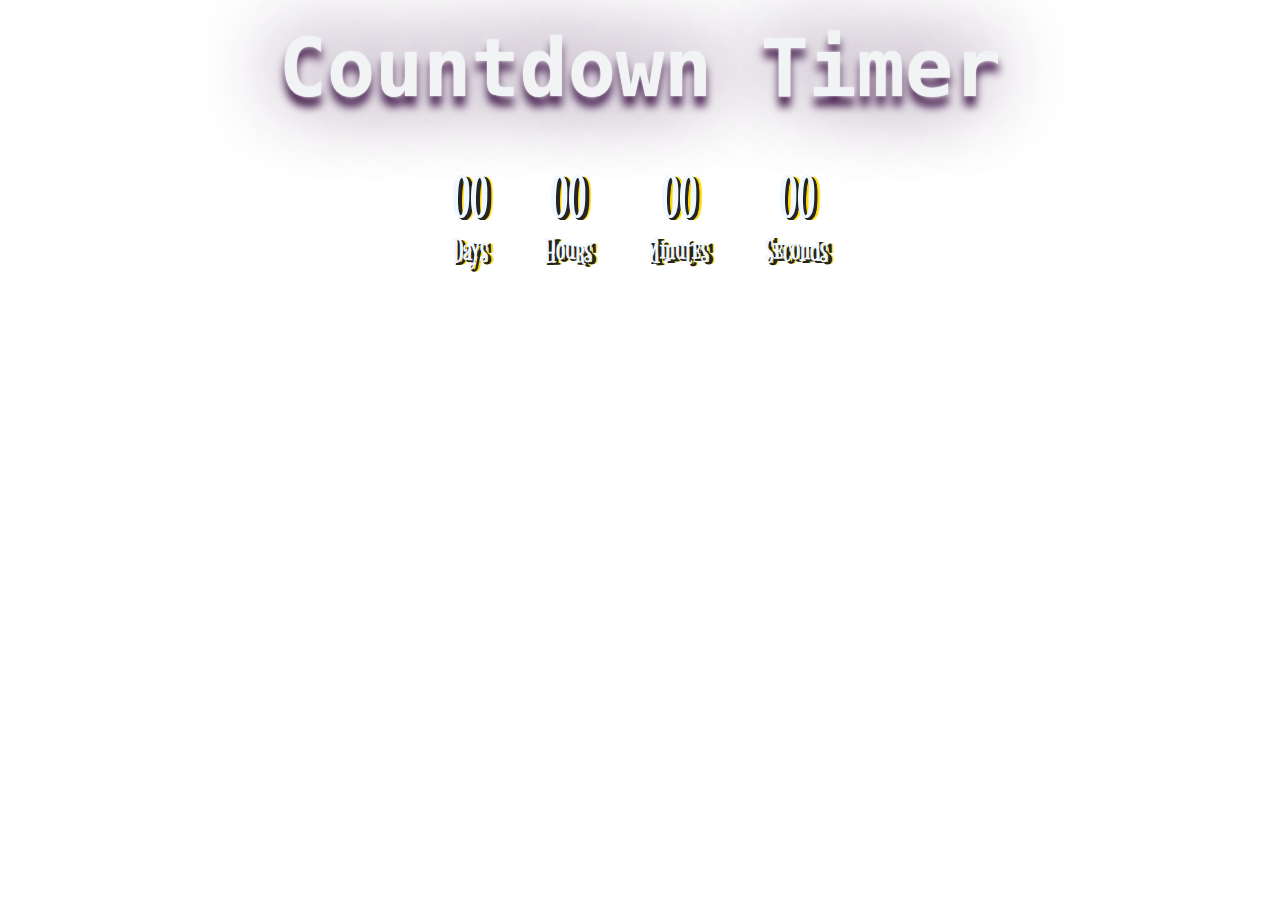
<file: countdown/index.html>
<!DOCTYPE html>
<html lang="en">
  <head>
    <meta charset="UTF-8" />
    <meta http-equiv="X-UA-Compatible" content="IE=edge" />
    <meta name="viewport" content="width=device-width, initial-scale=1.0" />
    <title></title>
    <link rel="shortcut icon" type="x-icon" href="./assests/SneakySnowmandoConsumable.png">
    <link rel="stylesheet" href="style.css" />
  </head>
  <body>
    <h1 class="countdown__header">Countdown Timer</h1>
    <div class="countdown__wrapper">
      <div id="countdown" class="countdown">
        <div class="time">
          <h2 id="days">00</h2>
          <small class="time__format">Days</small>
        </div>
      </div>
      <div id="countdown" class="countdown">
        <div class="time">
          <h2 id="hours">00</h2>
          <small class="time__format">Hours</small>
        </div>
      </div>
      <div id="countdown" class="countdown">
        <div class="time">
          <h2 id="minutes">00</h2>
          <small class="time__format">Minutes</small>
        </div>
      </div>
      <div id="countdown" class="countdown">
        <div class="time">
          <h2 id="seconds">00</h2>
          <small class="time__format">Seconds</small>
        </div>
      </div>
    </div>
    <script src="app.js"></script>
  </body>
</html>
</file>
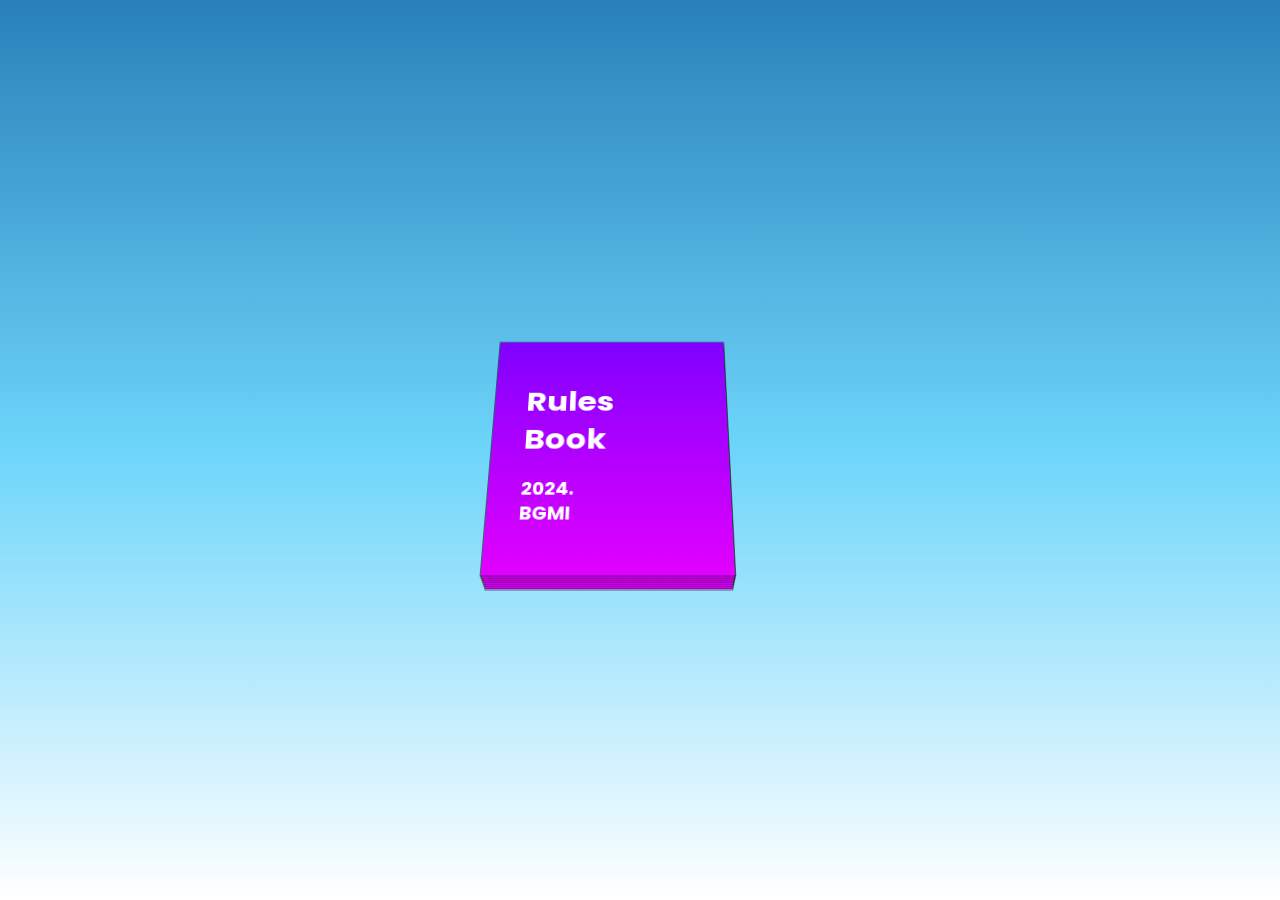
<file: redirect/index.html>
<!DOCTYPE html>
<html lang="en">

<head>
    <meta charset="UTF-8">
    <meta name="viewport" content="width=device-width, initial-scale=1.0">
    <title>FlipBook</title>
    <link rel="stylesheet" href="index.css">
    <link rel="shortcut icon" href="#!" type="image/x-icon">
    <link rel="preconnect" href="https://fonts.googleapis.com">
<link rel="preconnect" href="https://fonts.gstatic.com" crossorigin>
<link href="https://fonts.googleapis.com/css2?family=Poppins:ital,wght@0,100;0,200;0,300;0,400;0,500;0,600;0,700;0,800;0,900;1,100;1,200;1,300;1,400;1,500;1,600;1,700;1,800;1,900&display=swap" rel="stylesheet">
</head>

<body>

    <div class="book">
        <div class="page">
            <div class="front">
                <h1>Rules Book</h1>
                <h3>2024.<br>BGMI</h3>
            </div>
            <div class="back">
                <h2></h2>
                1. Emulators are not allowed in any gamemode organized. The player will be
                disqualified if found using any kind of emulator. 
            </div>
        </div>

        <div class="page">
            <div class="front">
                2.  Any game modifying tools except ‘GFX tool’ is not allowed.
            </div>
            <div class="back">
                <!-- <img src="https://picsum.photos/500/400" alt="Img 1"> -->
                 3. Players can play on android/ios tablets/phones only. 
            </div>
        </div>

        <div class="page">
            <div class="front">
                <h2></h2>
                4. Only in-game voice chat should be used after the game is started till its completion.
            </div>
            <div class="back">
                5.  Any use of unfair means such as aimbot, trigger bot, ESP will be disqualified.
            </div>
        </div>

        <div class="page">
            <div class="front">
                <h2></h2>
                6. Should a team/player fail to join the room in time, their squad/they will be given 0
                points for it.
            </div>
            <div class="back">
                7. Waiting time is at most 10 minutes between games.
            </div>
        </div>

        <div class="page">
            <div class="front">
                <!-- <img src="https://picsum.photos/536/354" alt="Img 2"> -->
                8. Exiting a game without good reason will disqualify the team.
            </div>
            <div class="back">
                <h3></h3>
                9. The exploitation of bugs that hinders fair play will result in disqualification.
            </div>
        </div>

        <!-- new pages -->
        <div class="page">
            <div class="front">
                <!-- <img src="https://picsum.photos/536/354" alt="Img 2"> -->
                10. For the tiebreaker of the points, total team/solo kills will be considered for breaking the tie
            </div>
            <div class="back">
                <h3></h3>
                11. Organizers would not be held responsible for connectivity issues on the participant's
                side
            </div>
        </div>

        <div class="page">
            <div class="front">
                <!-- <img src="https://picsum.photos/536/354" alt="Img 2"> -->
                12. The entry fee would not be refunded under any circumstances.
            </div>
            <div class="back">
                <h3></h3>
                13. Organizers reserve the right to accept or reject any entry without stating a reason thereof.
            </div>
        </div>

        <div class="page">
            <div class="front">
                <!-- <img src="https://picsum.photos/536/354" alt="Img 2"> -->
                14. Participants are requested to remain ready at least 15 minutes prior to the start of
any match. Late entries would not be allowed.
            </div>
            <div class="back">
                <h3></h3>
                15.  It is a 4(+1) player team tournament. A 4 man-starter roster and up to 1 substitute.
            </div>
        </div>
        
    </div>

    <script src="index.js"></script>
</body>

</html>
</file>
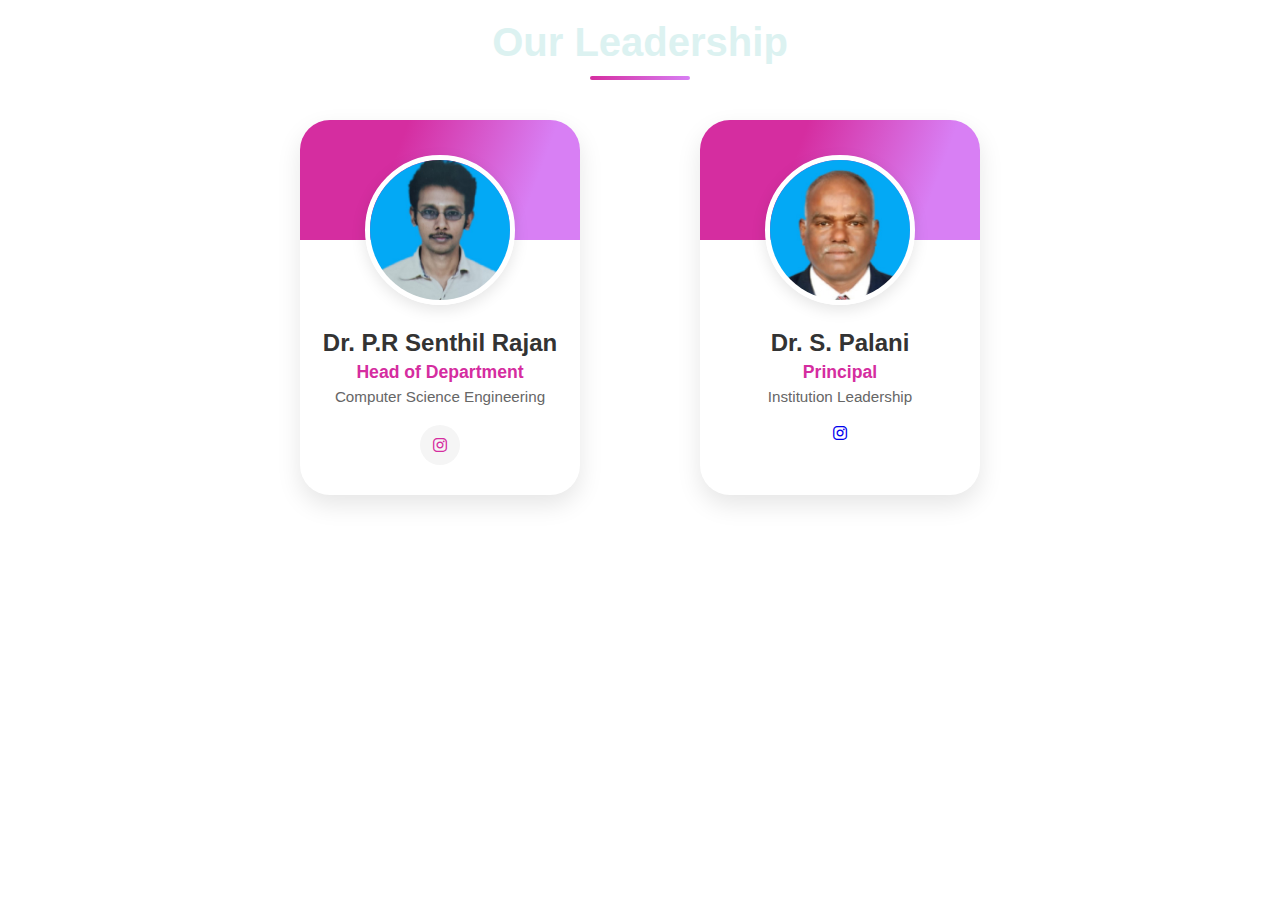
<file: sample.html>
<!DOCTYPE html>
<html lang="en">
<head>
    <meta charset="UTF-8">
    <meta name="viewport" content="width=device-width, initial-scale=1.0">
    <title>Faculty Profile Cards</title>
    <link rel="stylesheet" href="sample.css">
    <link rel="stylesheet" href="https://cdnjs.cloudflare.com/ajax/libs/font-awesome/6.0.0/css/all.min.css">
</head>
<body>
    <div class="s-container">
        <h1 class="s-section-title">Our Leadership</h1>
        
        <div class="s-profile-container">
            <!-- HOD Card -->
            <div class="s-profile-card">
                <div class="s-profile-content">
                    <div class="s-profile-image">
                        <img src="./assets/hod.png" alt="Dr. P.R Senthil Rajan">
                    </div>
                    <div class="s-profile-details">
                        <h2 class="s-profile-name">Dr. P.R Senthil Rajan</h2>
                        <p class="s-profile-title">Head of Department</p>
                        <p class="s-profile-department">Computer Science Engineering</p>
                    </div>
                    <div class="s-profile-social">
                        <!-- <a href="#" class="social-icon"><i class="fab fa-twitter"></i></a>
                        <a href="#" class="social-icon"><i class="fab fa-linkedin-in"></i></a> -->
                        <a href="#" class="s-social-icon"><i class="fab fa-instagram"></i></a>
                    </div>
                </div>
            </div>

            <!-- Principal Card -->
            <div class="s-profile-card">
                <div class="s-profile-content">
                    <div class="s-profile-image">
                        <img src="./assets/principal.jpg" alt="Dr. S. Palani">
                    </div>
                    <div class="s-profile-details">
                        <h2 class="s-profile-name">Dr. S. Palani</h2>
                        <p class="s-profile-title">Principal</p>
                        <p class="s-profile-department">Institution Leadership</p>
                    </div>
                    <div class="s-profile-social">
                        <!-- <a href="#" class="social-icon"><i class="fab fa-twitter"></i></a>
                        <a href="#" class="social-icon"><i class="fab fa-linkedin-in"></i></a> -->
                        <a href="#" class="social-icon"><i class="fab fa-instagram"></i></a>
                    </div>
                </div>
            </div>
        </div>
    </div>
</body>
</html>
</file>
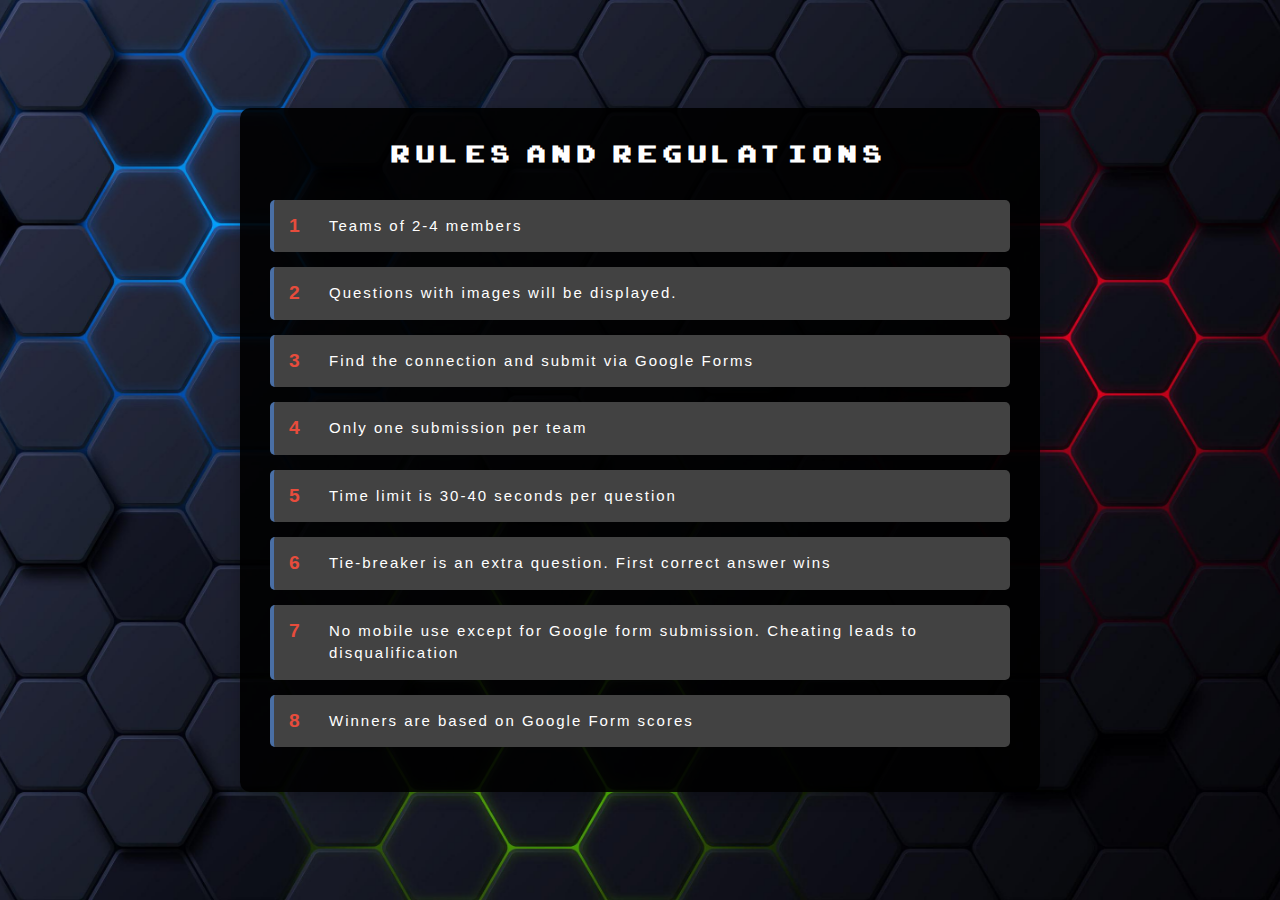
<file: rules/connections/connection.html>
<!DOCTYPE html>
<html lang="en">
<head>
    <meta charset="UTF-8">
    <meta name="viewport" content="width=device-width, initial-scale=1.0">
    <title>Rules and Regulations</title>
    <style>

@font-face {
    font-family: 'MyGamingFont';
    src: url('./ARCADECLASSIC.TTF') format('truetype');
}
        * {
            margin: 0;
            padding: 0;
            box-sizing: border-box;
            font-family: Arial, sans-serif;
        }

        body {
            background-image: url('./bg.jpg');
            background-size: cover;
            background-position: center;
            background-attachment: fixed;
            min-height: 100vh;
            display: flex;
            justify-content: center;
            align-items: center;
            padding: 20px;
        }

        .container {
            background-color: rgb(0, 0, 0, 0.9);
            border-radius: 10px;
            padding: 30px;
            width: 100%;
            max-width: 800px;
            box-shadow: 0 5px 15px rgba(0, 0, 0, 0.2);
        }

        h1 {
            text-align: center;
            margin-bottom: 30px;
            color: #fff;
            font-family: 'MyGamingFont', Sans;
            letter-spacing: 7px;
        }

        .rules-list {
            list-style-type: none;
        }

        .rule-item {
            background-color: rgba(66,66,66);
            margin-bottom: 15px;
            padding: 15px;
            border-radius: 5px;
            border-left: 4px solid #4a6fa5;
            transition: transform 0.3s ease, box-shadow 0.3s ease;
            cursor: pointer;
            display: flex;
            align-items: flex-start;
        }

        .rule-item:hover {
            transform: scale(1.05);
            box-shadow: 0 5px 15px rgba(0, 0, 0, 0.1);
        }

        .rule-number {
            font-weight: bold;
            font-size: 1.2rem;
            margin-right: 15px;
            color: #e74c3c; /* Red color for the index number */
            width: 25px;
            flex-shrink: 0;
        }

        .rule-description {
            color: #fff;
            line-height: 1.5;
            flex-grow: 1;
            font-size: 15px;
            font-family: 'MyGamingFont',  ;
            letter-spacing: 2px;
            /* font-weight: 500; */
        }

        @media (max-width: 768px) {
            .container {
                padding: 20px;
            }

            .rule-item {
                padding: 12px;
            }

            .rule-number {
                font-size: 1.1rem;
                margin-right: 10px;
            }

            .rule-description {
                font-size: 0.9rem;
            }
        }

        @media (max-width: 480px) {
            .container {
                padding: 15px;
            }

            h1 {
                font-size: 1.5rem;
                margin-bottom: 20px;
            }

            .rule-item:hover {
                transform: scale(1.03);
            }

            .rule-number {
                font-size: 1rem;
            }
        }
    </style>
</head>
<body>
    <div class="container">
        <h1>Rules and Regulations</h1>
        <ul class="rules-list" id="rulesList">
            <!-- Rules will be added here dynamically -->
        </ul>
    </div>

    <script>
        // Sample rules data - now just descriptions without titles
        const rulesData = [
      "Teams of 2-4 members"
,"Questions with images will be displayed. "
,"Find the connection and submit via Google Forms"
,"Only one submission per team"
,"Time limit is 30-40 seconds per question"
,"Tie-breaker is an extra question. First correct answer wins"
,"No mobile use except for Google form submission. Cheating leads to disqualification"
,"Winners are based on Google Form scores"
        ];

        // Function to render rules
        function renderRules() {
            const rulesList = document.getElementById('rulesList');
            
            rulesData.forEach((description, index) => {
                const listItem = document.createElement('li');
                listItem.className = 'rule-item';
                
                const numberElement = document.createElement('div');
                numberElement.className = 'rule-number';
                numberElement.textContent = (index + 1);
                
                const descriptionElement = document.createElement('div');
                descriptionElement.className = 'rule-description';
                descriptionElement.textContent = description;
                
                listItem.appendChild(numberElement);
                listItem.appendChild(descriptionElement);
                rulesList.appendChild(listItem);
            });
        }

        // Initialize the page
        document.addEventListener('DOMContentLoaded', function() {
            renderRules();
        });
    </script>
</body>
</html>
</file>
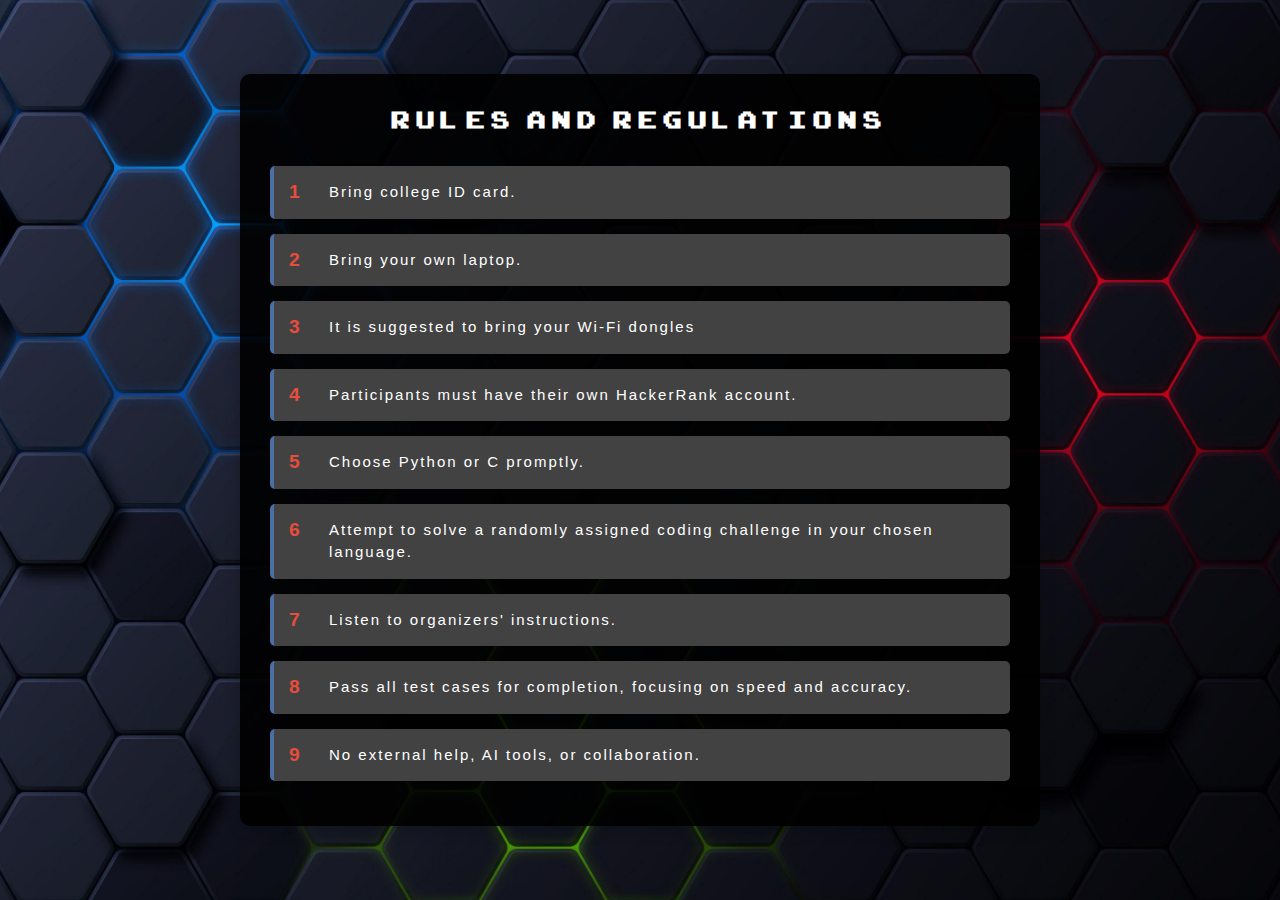
<file: rules/debugging/debug.html>
<!DOCTYPE html>
<html lang="en">
<head>
    <meta charset="UTF-8">
    <meta name="viewport" content="width=device-width, initial-scale=1.0">
    <title>Rules and Regulations</title>
    <style>

@font-face {
    font-family: 'MyGamingFont';
    src: url('./ARCADECLASSIC.TTF') format('truetype');
}
        * {
            margin: 0;
            padding: 0;
            box-sizing: border-box;
            font-family: Arial, sans-serif;
        }

        body {
            background-image: url('./bg.jpg');
            background-size: cover;
            background-position: center;
            background-attachment: fixed;
            min-height: 100vh;
            display: flex;
            justify-content: center;
            align-items: center;
            padding: 20px;
        }

        .container {
            background-color: rgb(0, 0, 0, 0.9);
            border-radius: 10px;
            padding: 30px;
            width: 100%;
            max-width: 800px;
            box-shadow: 0 5px 15px rgba(0, 0, 0, 0.2);
        }

        h1 {
            text-align: center;
            margin-bottom: 30px;
            color: #fff;
            font-family: 'MyGamingFont', Sans;
            letter-spacing: 7px;
        }

        .rules-list {
            list-style-type: none;
        }

        .rule-item {
            background-color: rgba(66,66,66);
            margin-bottom: 15px;
            padding: 15px;
            border-radius: 5px;
            border-left: 4px solid #4a6fa5;
            transition: transform 0.3s ease, box-shadow 0.3s ease;
            cursor: pointer;
            display: flex;
            align-items: flex-start;
        }

        .rule-item:hover {
            transform: scale(1.05);
            box-shadow: 0 5px 15px rgba(0, 0, 0, 0.1);
        }

        .rule-number {
            font-weight: bold;
            font-size: 1.2rem;
            margin-right: 15px;
            color: #e74c3c; /* Red color for the index number */
            width: 25px;
            flex-shrink: 0;
        }

        .rule-description {
            color: #fff;
            line-height: 1.5;
            flex-grow: 1;
            font-size: 15px;
            font-family: 'MyGamingFont',  ;
            letter-spacing: 2px;
            /* font-weight: 500; */
        }

        @media (max-width: 768px) {
            .container {
                padding: 20px;
            }

            .rule-item {
                padding: 12px;
            }

            .rule-number {
                font-size: 1.1rem;
                margin-right: 10px;
            }

            .rule-description {
                font-size: 0.9rem;
            }
        }

        @media (max-width: 480px) {
            .container {
                padding: 15px;
            }

            h1 {
                font-size: 1.5rem;
                margin-bottom: 20px;
            }

            .rule-item:hover {
                transform: scale(1.03);
            }

            .rule-number {
                font-size: 1rem;
            }
        }
    </style>
</head>
<body>
    <div class="container">
        <h1>Rules and Regulations</h1>
        <ul class="rules-list" id="rulesList">
            <!-- Rules will be added here dynamically -->
        </ul>
    </div>

    <script>
        // Sample rules data - now just descriptions without titles
        const rulesData = [
             "Bring college ID card."
, "Bring your own laptop. "
,"It is suggested to bring your Wi-Fi dongles"
, "Participants must have their own HackerRank account."
, "Choose Python or C promptly."
, "Attempt to solve a randomly assigned coding challenge in your chosen language."
, "Listen to organizers' instructions."
, "Pass all test cases for completion, focusing on speed and accuracy."
,"No external help, AI tools, or collaboration.",
        ];

        // Function to render rules
        function renderRules() {
            const rulesList = document.getElementById('rulesList');
            
            rulesData.forEach((description, index) => {
                const listItem = document.createElement('li');
                listItem.className = 'rule-item';
                
                const numberElement = document.createElement('div');
                numberElement.className = 'rule-number';
                numberElement.textContent = (index + 1);
                
                const descriptionElement = document.createElement('div');
                descriptionElement.className = 'rule-description';
                descriptionElement.textContent = description;
                
                listItem.appendChild(numberElement);
                listItem.appendChild(descriptionElement);
                rulesList.appendChild(listItem);
            });
        }

        // Initialize the page
        document.addEventListener('DOMContentLoaded', function() {
            renderRules();
        });
    </script>
</body>
</html>
</file>
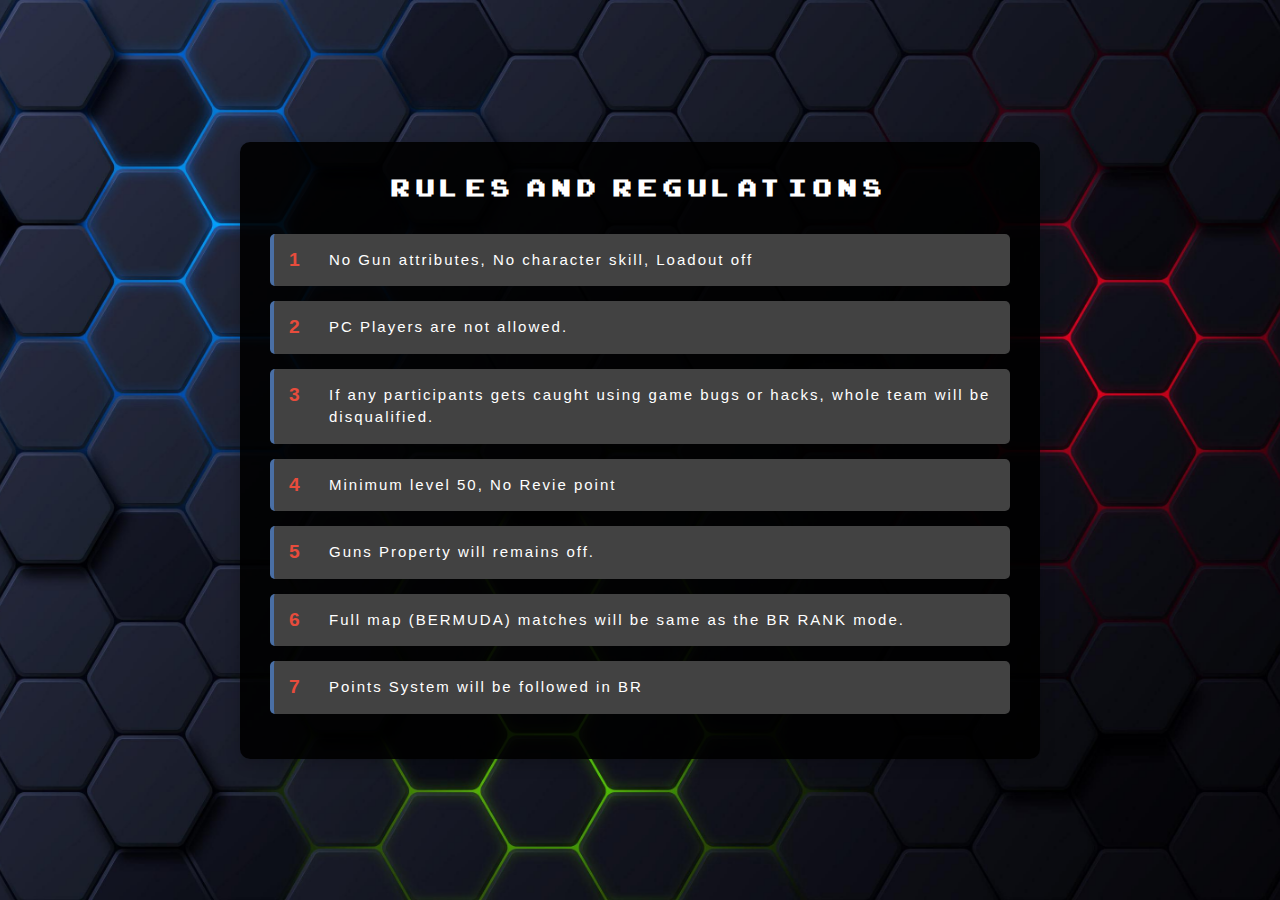
<file: rules/ff/ff.html>
<!DOCTYPE html>
<html lang="en">
<head>
    <meta charset="UTF-8">
    <meta name="viewport" content="width=device-width, initial-scale=1.0">
    <title>Rules and Regulations</title>
    <style>

@font-face {
    font-family: 'MyGamingFont';
    src: url('./ARCADECLASSIC.TTF') format('truetype');
}
        * {
            margin: 0;
            padding: 0;
            box-sizing: border-box;
            font-family: Arial, sans-serif;
        }

        body {
            background-image: url('./bg.jpg');
            background-size: cover;
            background-position: center;
            background-attachment: fixed;
            min-height: 100vh;
            display: flex;
            justify-content: center;
            align-items: center;
            padding: 20px;
        }

        .container {
            background-color: rgb(0, 0, 0, 0.9);
            border-radius: 10px;
            padding: 30px;
            width: 100%;
            max-width: 800px;
            box-shadow: 0 5px 15px rgba(0, 0, 0, 0.2);
        }

        h1 {
            text-align: center;
            margin-bottom: 30px;
            color: #fff;
            font-family: 'MyGamingFont', Sans;
            letter-spacing: 7px;
        }

        .rules-list {
            list-style-type: none;
        }

        .rule-item {
            background-color: rgba(66,66,66);
            margin-bottom: 15px;
            padding: 15px;
            border-radius: 5px;
            border-left: 4px solid #4a6fa5;
            transition: transform 0.3s ease, box-shadow 0.3s ease;
            cursor: pointer;
            display: flex;
            align-items: flex-start;
        }

        .rule-item:hover {
            transform: scale(1.05);
            box-shadow: 0 5px 15px rgba(0, 0, 0, 0.1);
        }

        .rule-number {
            font-weight: bold;
            font-size: 1.2rem;
            margin-right: 15px;
            color: #e74c3c; /* Red color for the index number */
            width: 25px;
            flex-shrink: 0;
        }

        .rule-description {
            color: #fff;
            line-height: 1.5;
            flex-grow: 1;
            font-size: 15px;
            font-family: 'MyGamingFont',  ;
            letter-spacing: 2px;
            /* font-weight: 500; */
        }

        @media (max-width: 768px) {
            .container {
                padding: 20px;
            }

            .rule-item {
                padding: 12px;
            }

            .rule-number {
                font-size: 1.1rem;
                margin-right: 10px;
            }

            .rule-description {
                font-size: 0.9rem;
            }
        }

        @media (max-width: 480px) {
            .container {
                padding: 15px;
            }

            h1 {
                font-size: 1.5rem;
                margin-bottom: 20px;
            }

            .rule-item:hover {
                transform: scale(1.03);
            }

            .rule-number {
                font-size: 1rem;
            }
        }
    </style>
</head>
<body>
    <div class="container">
        <h1>Rules and Regulations</h1>
        <ul class="rules-list" id="rulesList">
            <!-- Rules will be added here dynamically -->
        </ul>
    </div>

    <script>
        // Sample rules data - now just descriptions without titles
        const rulesData = [
         "No Gun attributes, No character skill, Loadout off"
, "PC Players are not allowed."
, "If any participants gets caught using game bugs or hacks, whole team will be disqualified."
, "Minimum level 50, No Revie point"
, "Guns Property will remains off."
, "Full map (BERMUDA) matches will be same as the BR RANK mode."
,"Points System will be followed in BR"
        ];

        // Function to render rules
        function renderRules() {
            const rulesList = document.getElementById('rulesList');
            
            rulesData.forEach((description, index) => {
                const listItem = document.createElement('li');
                listItem.className = 'rule-item';
                
                const numberElement = document.createElement('div');
                numberElement.className = 'rule-number';
                numberElement.textContent = (index + 1);
                
                const descriptionElement = document.createElement('div');
                descriptionElement.className = 'rule-description';
                descriptionElement.textContent = description;
                
                listItem.appendChild(numberElement);
                listItem.appendChild(descriptionElement);
                rulesList.appendChild(listItem);
            });
        }

        // Initialize the page
        document.addEventListener('DOMContentLoaded', function() {
            renderRules();
        });
    </script>
</body>
</html>
</file>
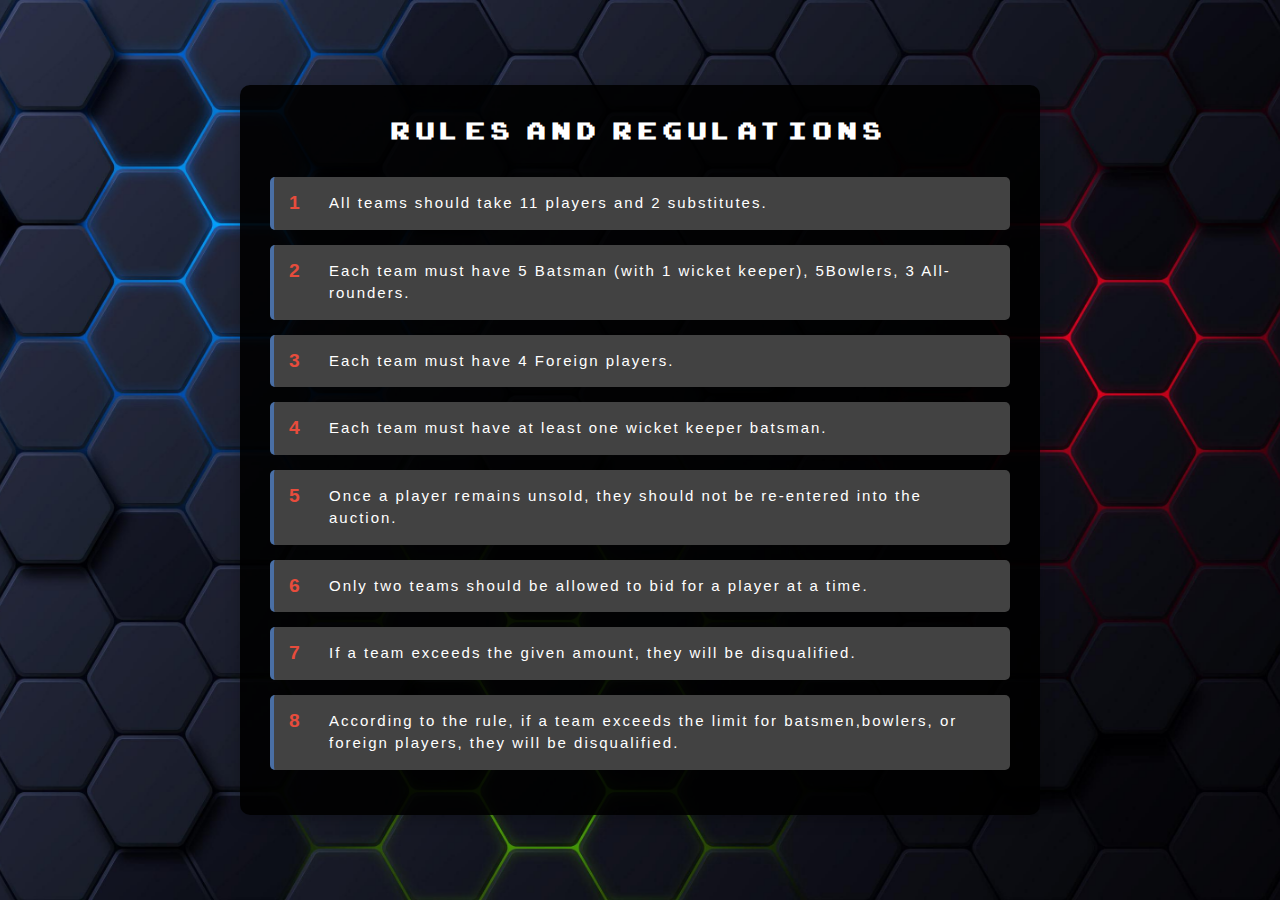
<file: rules/ipl/ipl.html>
<!DOCTYPE html>
<html lang="en">
<head>
    <meta charset="UTF-8">
    <meta name="viewport" content="width=device-width, initial-scale=1.0">
    <title>Rules and Regulations</title>
    <style>

@font-face {
    font-family: 'MyGamingFont';
    src: url('./ARCADECLASSIC.TTF') format('truetype');
}
        * {
            margin: 0;
            padding: 0;
            box-sizing: border-box;
            font-family: Arial, sans-serif;
        }

        body {
            background-image: url('./bg.jpg');
            background-size: cover;
            background-position: center;
            background-attachment: fixed;
            min-height: 100vh;
            display: flex;
            justify-content: center;
            align-items: center;
            padding: 20px;
        }

        .container {
            background-color: rgb(0, 0, 0, 0.9);
            border-radius: 10px;
            padding: 30px;
            width: 100%;
            max-width: 800px;
            box-shadow: 0 5px 15px rgba(0, 0, 0, 0.2);
        }

        h1 {
            text-align: center;
            margin-bottom: 30px;
            color: #fff;
            font-family: 'MyGamingFont', Sans;
            letter-spacing: 7px;
        }

        .rules-list {
            list-style-type: none;
        }

        .rule-item {
            background-color: rgba(66,66,66);
            margin-bottom: 15px;
            padding: 15px;
            border-radius: 5px;
            border-left: 4px solid #4a6fa5;
            transition: transform 0.3s ease, box-shadow 0.3s ease;
            cursor: pointer;
            display: flex;
            align-items: flex-start;
        }

        .rule-item:hover {
            transform: scale(1.05);
            box-shadow: 0 5px 15px rgba(0, 0, 0, 0.1);
        }

        .rule-number {
            font-weight: bold;
            font-size: 1.2rem;
            margin-right: 15px;
            color: #e74c3c; /* Red color for the index number */
            width: 25px;
            flex-shrink: 0;
        }

        .rule-description {
            color: #fff;
            line-height: 1.5;
            flex-grow: 1;
            font-size: 15px;
            font-family: 'MyGamingFont',  ;
            letter-spacing: 2px;
            /* font-weight: 500; */
        }

        @media (max-width: 768px) {
            .container {
                padding: 20px;
            }

            .rule-item {
                padding: 12px;
            }

            .rule-number {
                font-size: 1.1rem;
                margin-right: 10px;
            }

            .rule-description {
                font-size: 0.9rem;
            }
        }

        @media (max-width: 480px) {
            .container {
                padding: 15px;
            }

            h1 {
                font-size: 1.5rem;
                margin-bottom: 20px;
            }

            .rule-item:hover {
                transform: scale(1.03);
            }

            .rule-number {
                font-size: 1rem;
            }
        }
    </style>
</head>
<body>
    <div class="container">
        <h1>Rules and Regulations</h1>
        <ul class="rules-list" id="rulesList">
            <!-- Rules will be added here dynamically -->
        </ul>
    </div>

    <script>
        // Sample rules data - now just descriptions without titles
        const rulesData = [
        "All teams should take 11 players and 2 substitutes.",
 "Each team must have 5 Batsman (with 1 wicket keeper), 5Bowlers, 3 All- rounders.",
 "Each team must have 4 Foreign players.",
    "Each team must have at least one wicket keeper batsman.",
 "Once a player remains unsold, they should not be re-entered into the auction.",
 "Only two teams should be allowed to bid for a player at a time.",
 "If a team exceeds the given amount, they will be disqualified.",
" According to the rule, if a team exceeds the limit for batsmen,bowlers, or foreign players, they will be disqualified."
        ];

        // Function to render rules
        function renderRules() {
            const rulesList = document.getElementById('rulesList');
            
            rulesData.forEach((description, index) => {
                const listItem = document.createElement('li');
                listItem.className = 'rule-item';
                
                const numberElement = document.createElement('div');
                numberElement.className = 'rule-number';
                numberElement.textContent = (index + 1);
                
                const descriptionElement = document.createElement('div');
                descriptionElement.className = 'rule-description';
                descriptionElement.textContent = description;
                
                listItem.appendChild(numberElement);
                listItem.appendChild(descriptionElement);
                rulesList.appendChild(listItem);
            });
        }

        // Initialize the page
        document.addEventListener('DOMContentLoaded', function() {
            renderRules();
        });
    </script>
</body>
</html>
</file>
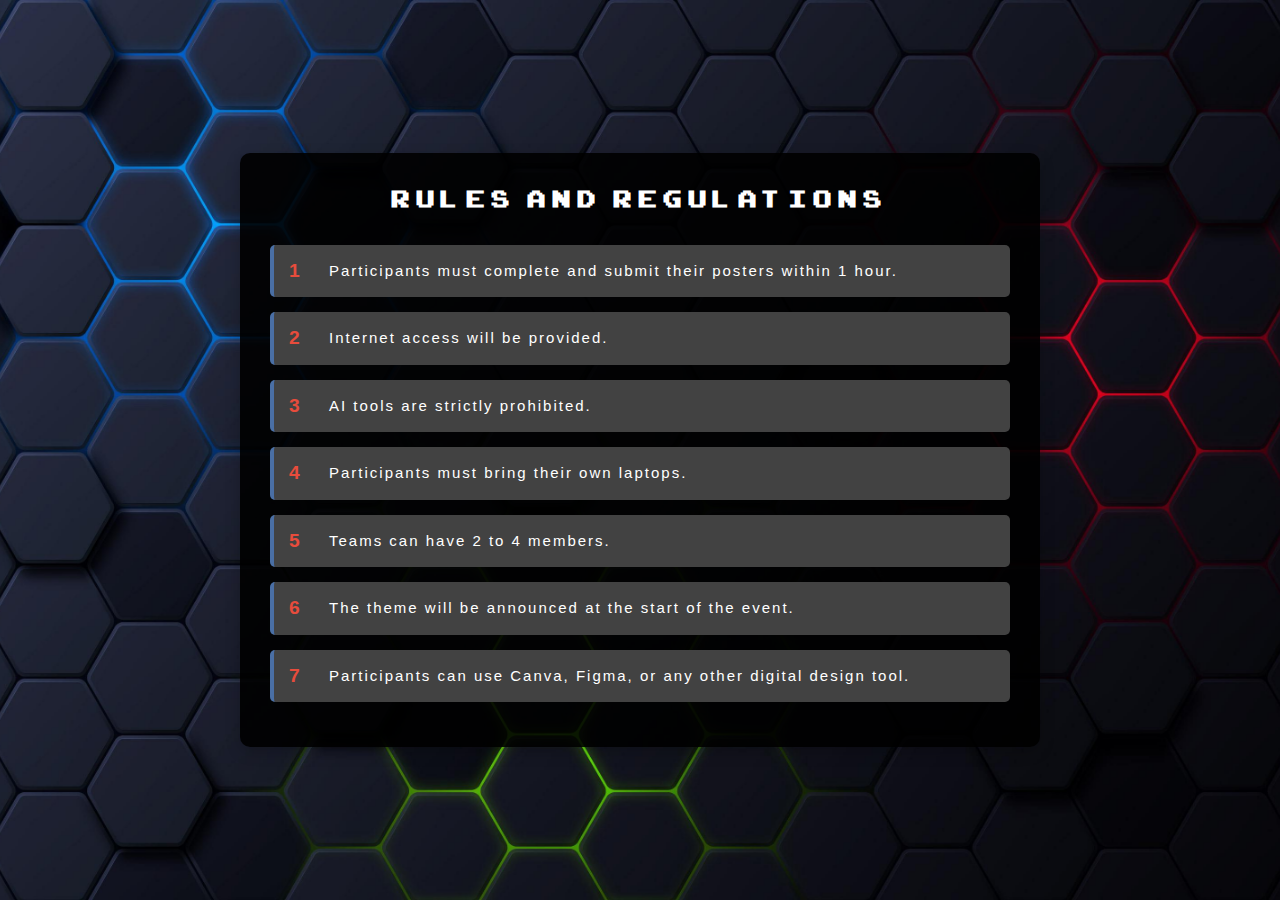
<file: rules/poster/poster.html>
<!DOCTYPE html>
<html lang="en">
<head>
    <meta charset="UTF-8">
    <meta name="viewport" content="width=device-width, initial-scale=1.0">
    <title>Rules and Regulations</title>
    <style>

@font-face {
    font-family: 'MyGamingFont';
    src: url('./ARCADECLASSIC.TTF') format('truetype');
}
        * {
            margin: 0;
            padding: 0;
            box-sizing: border-box;
            font-family: Arial, sans-serif;
        }

        body {
            background-image: url('./bg.jpg');
            background-size: cover;
            background-position: center;
            background-attachment: fixed;
            min-height: 100vh;
            display: flex;
            justify-content: center;
            align-items: center;
            padding: 20px;
        }

        .container {
            background-color: rgb(0, 0, 0, 0.9);
            border-radius: 10px;
            padding: 30px;
            width: 100%;
            max-width: 800px;
            box-shadow: 0 5px 15px rgba(0, 0, 0, 0.2);
        }

        h1 {
            text-align: center;
            margin-bottom: 30px;
            color: #fff;
            font-family: 'MyGamingFont', Sans;
            letter-spacing: 7px;
        }

        .rules-list {
            list-style-type: none;
        }

        .rule-item {
            background-color: rgba(66,66,66);
            margin-bottom: 15px;
            padding: 15px;
            border-radius: 5px;
            border-left: 4px solid #4a6fa5;
            transition: transform 0.3s ease, box-shadow 0.3s ease;
            cursor: pointer;
            display: flex;
            align-items: flex-start;
        }

        .rule-item:hover {
            transform: scale(1.05);
            box-shadow: 0 5px 15px rgba(0, 0, 0, 0.1);
        }

        .rule-number {
            font-weight: bold;
            font-size: 1.2rem;
            margin-right: 15px;
            color: #e74c3c; /* Red color for the index number */
            width: 25px;
            flex-shrink: 0;
        }

        .rule-description {
            color: #fff;
            line-height: 1.5;
            flex-grow: 1;
            font-size: 15px;
            font-family: 'MyGamingFont',  ;
            letter-spacing: 2px;
            /* font-weight: 500; */
        }

        @media (max-width: 768px) {
            .container {
                padding: 20px;
            }

            .rule-item {
                padding: 12px;
            }

            .rule-number {
                font-size: 1.1rem;
                margin-right: 10px;
            }

            .rule-description {
                font-size: 0.9rem;
            }
        }

        @media (max-width: 480px) {
            .container {
                padding: 15px;
            }

            h1 {
                font-size: 1.5rem;
                margin-bottom: 20px;
            }

            .rule-item:hover {
                transform: scale(1.03);
            }

            .rule-number {
                font-size: 1rem;
            }
        }
    </style>
</head>
<body>
    <div class="container">
        <h1>Rules and Regulations</h1>
        <ul class="rules-list" id="rulesList">
            <!-- Rules will be added here dynamically -->
        </ul>
    </div>

    <script>
        // Sample rules data - now just descriptions without titles
        const rulesData = [
        "Participants must complete and submit their posters within 1 hour."
,"Internet access will be provided."
,"AI tools are strictly prohibited."
,"Participants must bring their own laptops."
,"Teams can have 2 to 4 members."
,"The theme will be announced at the start of the event."
,"Participants can use Canva, Figma, or any other digital design tool."
        ];

        // Function to render rules
        function renderRules() {
            const rulesList = document.getElementById('rulesList');
            
            rulesData.forEach((description, index) => {
                const listItem = document.createElement('li');
                listItem.className = 'rule-item';
                
                const numberElement = document.createElement('div');
                numberElement.className = 'rule-number';
                numberElement.textContent = (index + 1);
                
                const descriptionElement = document.createElement('div');
                descriptionElement.className = 'rule-description';
                descriptionElement.textContent = description;
                
                listItem.appendChild(numberElement);
                listItem.appendChild(descriptionElement);
                rulesList.appendChild(listItem);
            });
        }

        // Initialize the page
        document.addEventListener('DOMContentLoaded', function() {
            renderRules();
        });
    </script>
</body>
</html>
</file>
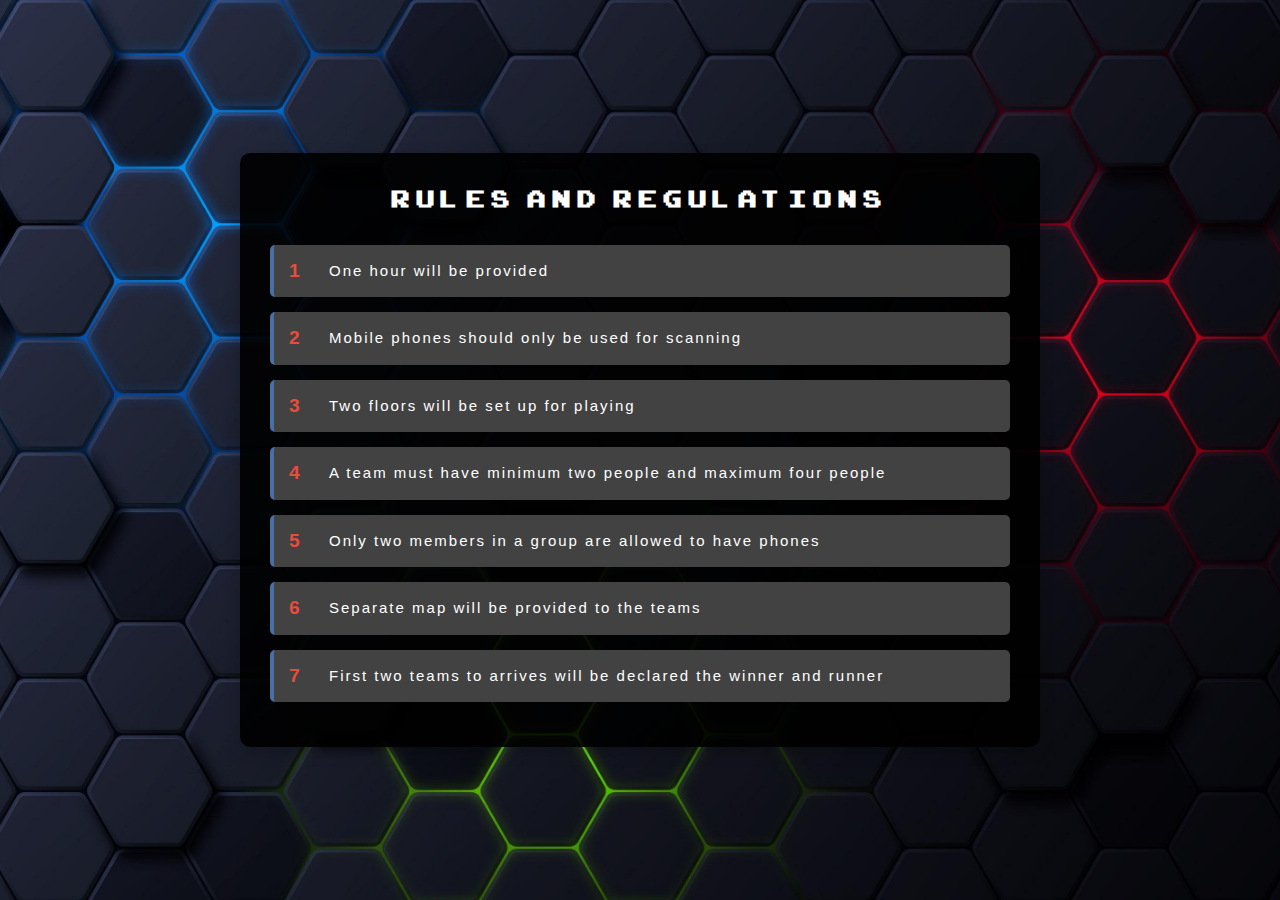
<file: rules/scannerHunt/scanner.html>
<!DOCTYPE html>
<html lang="en">
<head>
    <meta charset="UTF-8">
    <meta name="viewport" content="width=device-width, initial-scale=1.0">
    <title>Rules and Regulations</title>
    <style>

@font-face {
    font-family: 'MyGamingFont';
    src: url('./ARCADECLASSIC.TTF') format('truetype');
}
        * {
            margin: 0;
            padding: 0;
            box-sizing: border-box;
            font-family: Arial, sans-serif;
        }

        body {
            background-image: url('./bg.jpg');
            background-size: cover;
            background-position: center;
            background-attachment: fixed;
            min-height: 100vh;
            display: flex;
            justify-content: center;
            align-items: center;
            padding: 20px;
        }

        .container {
            background-color: rgb(0, 0, 0, 0.9);
            border-radius: 10px;
            padding: 30px;
            width: 100%;
            max-width: 800px;
            box-shadow: 0 5px 15px rgba(0, 0, 0, 0.2);
        }

        h1 {
            text-align: center;
            margin-bottom: 30px;
            color: #fff;
            font-family: 'MyGamingFont', Sans;
            letter-spacing: 7px;
        }

        .rules-list {
            list-style-type: none;
        }

        .rule-item {
            background-color: rgba(66,66,66);
            margin-bottom: 15px;
            padding: 15px;
            border-radius: 5px;
            border-left: 4px solid #4a6fa5;
            transition: transform 0.3s ease, box-shadow 0.3s ease;
            cursor: pointer;
            display: flex;
            align-items: flex-start;
        }

        .rule-item:hover {
            transform: scale(1.05);
            box-shadow: 0 5px 15px rgba(0, 0, 0, 0.1);
        }

        .rule-number {
            font-weight: bold;
            font-size: 1.2rem;
            margin-right: 15px;
            color: #e74c3c; /* Red color for the index number */
            width: 25px;
            flex-shrink: 0;
        }

        .rule-description {
            color: #fff;
            line-height: 1.5;
            flex-grow: 1;
            font-size: 15px;
            font-family: 'MyGamingFont',  ;
            letter-spacing: 2px;
            /* font-weight: 500; */
        }

        @media (max-width: 768px) {
            .container {
                padding: 20px;
            }

            .rule-item {
                padding: 12px;
            }

            .rule-number {
                font-size: 1.1rem;
                margin-right: 10px;
            }

            .rule-description {
                font-size: 0.9rem;
            }
        }

        @media (max-width: 480px) {
            .container {
                padding: 15px;
            }

            h1 {
                font-size: 1.5rem;
                margin-bottom: 20px;
            }

            .rule-item:hover {
                transform: scale(1.03);
            }

            .rule-number {
                font-size: 1rem;
            }
        }
    </style>
</head>
<body>
    <div class="container">
        <h1>Rules and Regulations</h1>
        <ul class="rules-list" id="rulesList">
            <!-- Rules will be added here dynamically -->
        </ul>
    </div>

    <script>
        // Sample rules data - now just descriptions without titles
        const rulesData = [
       " One hour will be provided " 
," Mobile phones should only be used for scanning"  
," Two floors will be set up for playing" 
," A team must have minimum two people and maximum four people " 
," Only two members in a group are allowed to have phones" 
," Separate map will be provided to the teams" 
," First two teams to arrives will be declared the winner and runner" 
        ];

        // Function to render rules
        function renderRules() {
            const rulesList = document.getElementById('rulesList');
            
            rulesData.forEach((description, index) => {
                const listItem = document.createElement('li');
                listItem.className = 'rule-item';
                
                const numberElement = document.createElement('div');
                numberElement.className = 'rule-number';
                numberElement.textContent = (index + 1);
                
                const descriptionElement = document.createElement('div');
                descriptionElement.className = 'rule-description';
                descriptionElement.textContent = description;
                
                listItem.appendChild(numberElement);
                listItem.appendChild(descriptionElement);
                rulesList.appendChild(listItem);
            });
        }

        // Initialize the page
        document.addEventListener('DOMContentLoaded', function() {
            renderRules();
        });
    </script>
</body>
</html>
</file>
<file: countdown/style.css>
@import url("https://fonts.googleapis.com/css2?family=Bigelow+Rules&display=swap");

* {
  margin: 0;
  padding: 0;
  font-family: "Bigelow Rules", cursive;
  box-sizing: border-box;
}

body {
  /* background-image: url(./assests/winterfest.0.jpg); */
  background-repeat: no-repeat;
  background-size: cover;
  background-position: top center;
  height: 300px;
  display: flex;
  flex-direction: column;
  justify-content: center;
  align-items: center;
  overflow: auto;
  scrollbar-width: none; /* For Firefox */
  -ms-overflow-style: none;  
}

html::-webkit-scrollbar {
  display: none; /* For Chrome, Safari, and Opera */
}

.bg-music {
  display: flex;
  flex-direction: column;
  align-items: center;
}

.img__wrapper {
  width: 40%;
  display: flex;
  justify-content: center;
}

.music-cover {
  width: 100px;
  border-top-left-radius: 24px;
  border-top-right-radius: 24px;
}

#festive {
  width: 100%;
  background: #f2f3f5;
  border-bottom-left-radius: 24px;
  border-bottom-right-radius: 24px;
}

.countdown__header {
  margin: 10 auto;
  color: #f2f3f5;
  font-family: "Kode Mono", monospace;
  font-optical-sizing: auto;
  font-size: 5rem;
  font-weight: bold;
  font-style: normal;
  cursor: pointer;
    /* text-shadow: 2px 2px 8px rgba(0, 0, 0, 0.7); */
    text-shadow: 0 -10px 70px, 0 0 2px, 0 0 1em #34073d,
    0 10px 8px #34073d;
  font-weight: bold;
  margin: 16px 0;
  padding: 4px;
  /* font-size: 80px; */
  transition: all 250ms ease;
  /* text-shadow: 6px 2px #242424, 5px 2px #242424, 4px 2px #242424, 6px 4px gold,
    5px 2px gold, 4px 2px gold, 3px 2px rgba(255, 217, 0, 0.63),
    2px 2px rgba(255, 217, 0, 0.534); */
}

.countdown__header:hover {
  transform: scale(1.1);
  color: rgb(255, 255, 255);
  text-shadow: rgb(255, 251, 0), 6px 2px #242424, 5px 2px #242424,
    4px 2px #242424, 6px 4px rgb(255, 251, 0), 5px 2px rgb(255, 251, 0),
    4px 2px rgb(255, 251, 0), 3px 2px rgba(255, 217, 0, 0.63),
    2px 2px rgba(255, 217, 0, 0.534);
}

.countdown__header:active {
  transform: scale(0.9);
  color: rgb(255, 255, 255);
  text-shadow: rgb(255, 251, 0), 6px 2px #242424, 5px 2px #242424,
    4px 2px #242424, 6px 4px rgb(255, 251, 0), 5px 2px rgb(255, 251, 0),
    4px 2px rgb(255, 251, 0), 3px 2px rgba(255, 217, 0, 0.63),
    2px 2px rgba(255, 217, 0, 0.534);
}

.countdown__wrapper {
  display: flex;
  flex-direction: row;
}

.countdown {
  color: aliceblue;
  font-size: 40px;
  font-weight: bold;
  margin: 16px;
  padding: 8px;
}

.time {
  cursor: pointer;
  padding: 4px;
  display: flex;
  flex-direction: column;
  align-items: center;
  transition: all 250ms ease;
  text-shadow: 3.5px 2px #242424, 3px 2px #242424, 5px 2px gold,
    6px 2px rgba(255, 217, 0, 0.534);
}

.time:hover {
  transform: scale(1.05);
  color: rgb(255, 255, 255);
  text-shadow: 3.5px 2px #242424, 3px 2px #242424, 4px 2px gold,
    5px 2px rgba(255, 217, 0, 0.534);
}

.time:active {
  transform: scale(0.95);
  color: rgb(255, 255, 255);
  text-shadow: 3.5px 2px #242424, 3px 2px #242424, 4px 2px gold,
    5px 2px rgba(255, 217, 0, 0.534);
}

@media (max-width: 768px) {
  .countdown__header {
    font-size: 50px;
    margin: 16px 0;
    padding: 4px;
  }

  .countdown {
    font-size: 25px;
    margin: 4px;
    padding: 4px;
  }
}

@media (max-width: 478px) {
  .countdown__header {
    font-size: 56px;
    margin: 16px 0;
    padding: 2px;
  }

  .countdown {
    font-size: 32px;
    margin: 2px;
    padding: 2px;
  }
  .time {
    text-shadow: 3.5px 2px #242424, 4.5px 2px gold, 6px 2px #242424,
      1px 2px #242424;
  }
}




/* timercountdown styling */
html::-webkit-scrollbar {
  display: none; 
} */

.bg-music {
  display: flex;
  flex-direction: column;
  align-items: center;
}

.img__wrapper {
  width: 40%;
  display: flex;
  justify-content: center;
}

.music-cover {
  width: 100px;
  border-top-left-radius: 24px;
  border-top-right-radius: 24px;
}

#festive {
  width: 100%;
  background: #f2f3f5;
  border-bottom-left-radius: 24px;
  border-bottom-right-radius: 24px;
}

.countdown__header {
  margin: 10 auto;
  color: #f2f3f5;
  font-family: "Kode Mono", monospace;
  font-optical-sizing: auto;
  font-size: 5rem;
  font-weight: bold;
  font-style: normal;
  cursor: pointer;
    /* text-shadow: 2px 2px 8px rgba(0, 0, 0, 0.7); */
    text-shadow: 0 -10px 70px, 0 0 2px, 0 0 1em #34073d,
    0 10px 8px #34073d;
  font-weight: bold;
  margin: 16px 0;
  padding: 4px;
  /* font-size: 80px; */
  transition: all 250ms ease;
  /* text-shadow: 6px 2px #242424, 5px 2px #242424, 4px 2px #242424, 6px 4px gold,
    5px 2px gold, 4px 2px gold, 3px 2px rgba(255, 217, 0, 0.63),
    2px 2px rgba(255, 217, 0, 0.534); */
}

.countdown__header:hover {
  transform: scale(1.1);
  color: rgb(255, 255, 255);
  text-shadow: rgb(255, 251, 0), 6px 2px #242424, 5px 2px #242424,
    4px 2px #242424, 6px 4px rgb(255, 251, 0), 5px 2px rgb(255, 251, 0),
    4px 2px rgb(255, 251, 0), 3px 2px rgba(255, 217, 0, 0.63),
    2px 2px rgba(255, 217, 0, 0.534);
}

.countdown__header:active {
  transform: scale(0.9);
  color: rgb(255, 255, 255);
  text-shadow: rgb(255, 251, 0), 6px 2px #242424, 5px 2px #242424,
    4px 2px #242424, 6px 4px rgb(255, 251, 0), 5px 2px rgb(255, 251, 0),
    4px 2px rgb(255, 251, 0), 3px 2px rgba(255, 217, 0, 0.63),
    2px 2px rgba(255, 217, 0, 0.534);
}

.countdown__wrapper {
  display: flex;
  flex-direction: row;
}

.countdown {
  color: aliceblue;
  font-size: 40px;
  font-weight: bold;
  margin: 16px;
  padding: 8px;
}

.time {
  cursor: pointer;
  padding: 4px;
  display: flex;
  flex-direction: column;
  align-items: center;
  transition: all 250ms ease;
  text-shadow: 3.5px 2px #242424, 3px 2px #242424, 5px 2px gold,
    6px 2px rgba(255, 217, 0, 0.534);
}

.time:hover {
  transform: scale(1.05);
  color: rgb(255, 255, 255);
  text-shadow: 3.5px 2px #242424, 3px 2px #242424, 4px 2px gold,
    5px 2px rgba(255, 217, 0, 0.534);
}

.time:active {
  transform: scale(0.95);
  color: rgb(255, 255, 255);
  text-shadow: 3.5px 2px #242424, 3px 2px #242424, 4px 2px gold,
    5px 2px rgba(255, 217, 0, 0.534);
}

@media (max-width: 768px) {
  .countdown__header {
    font-size: 50px;
    margin: 16px 0;
    padding: 4px;
  }

  .countdown {
    font-size: 25px;
    margin: 4px;
    padding: 4px;
  }
}

@media (max-width: 478px) {
  .countdown__header {
    font-size: 56px;
    margin: 16px 0;
    padding: 2px;
  }

  .countdown {
    font-size: 32px;
    margin: 2px;
    padding: 2px;
  }
  .time {
    text-shadow: 3.5px 2px #242424, 4.5px 2px gold, 6px 2px #242424,
      1px 2px #242424;
  }
}
</file>
<file: redirect/index.css>
* {
    box-sizing: border-box;
}

body {
    /* or any other parent wrapper */
    margin: 0;
    display: flex;
    height: 100dvh;
    perspective: 1000px;
    font: 16px/1.4 sans-serif;
    overflow: hidden;
    /* background-color: #232425; */
    /* background: linear-gradient(#8a2387,#e94057,#f27121); */
    background: linear-gradient(#2980b9,#6dd5fa,#ffffff);
}

.book {
    display: flex;
    margin: auto;
    width: 300px;
    /*1* let pointer event go trough pages of lower Z than .book */
    pointer-events: none;
    transform-style: preserve-3d;
    transition: translate 1s;
    translate: calc(min(var(--c), 1) * 50%) 0%;
    /* DEMO ONLY: incline on the X axis for pages preview */
    rotate: 1 0 0 30deg;
}

.page {
    /* PS: Don't go below Z thickness of 0.4 to prevent browser's natural "zIndex" stacking */
    --z: 5px;
    
    flex: none;
    display: flex;
    width: 80%;
    /*1* allow pointer events on pages */
    pointer-events: all;
    user-select: none;
    transform-style: preserve-3d;
    border: 1px solid #0008;
    transform-origin: left center;
    transition: transform 1s,
        rotate 1s ease-in
            calc((min(var(--i), var(--c)) - max(var(--i), var(--c))) * 50ms);
    translate: calc(var(--i) * -100%) 0px 0px;
    transform: translateZ(
        calc((var(--c) - var(--i) - 0.5) * var(--z))
    );
    rotate: 0 1 0 calc(clamp(0, var(--c) - var(--i), 1) * -180deg);
}

.front,
.back {
    flex: none;
    width: 100%;
    /* width: 400px; */
    padding: 2rem;
    backface-visibility: hidden;
    /* background-color: #fff; */
    background: linear-gradient(#7f00ff,#e100ff);
    color: #fff;
    font-family: "Poppins", sans-serif;
    font-weight: 500;
    font-style: normal;
    /* Fix backface visibility Firefox: */
    translate: 0px;
}

.back {
    /* background-image: linear-gradient(to right, #fff 80%, #ddd 100%); */
    color: #fff;
    /* width: 200px; */
    font-family: "Poppins", sans-serif;
  font-weight: 500;
  font-style: normal;
    background: linear-gradient( to right, #7f00ff,#e100ff);
    translate: -100% 0;
    rotate: 0 1 0 180deg;
}

.page img {
    width: 100%;
    height: 100%;
    object-fit: cover;
}


@media screen and (max-width: 478px){

    .page {
        /* PS: Don't go below Z thickness of 0.4 to prevent browser's natural "zIndex" stacking */
        --z: 5px;
        
        flex: none;
        display: flex;
        width: 80%;
        /*1* allow pointer events on pages */
        pointer-events: all;
        user-select: none;
        transform-style: preserve-3d;
        border: 1px solid #0008;
        transform-origin: left center;
        transition: transform 1s,
            rotate 1s ease-in
                calc((min(var(--i), var(--c)) - max(var(--i), var(--c))) * 50ms);
        translate: calc(var(--i) * -100%) 0px 0px;
        transform: translateZ(
            calc((var(--c) - var(--i) - 0.5) * var(--z))
        );
        rotate: 0 1 0 calc(clamp(0, var(--c) - var(--i), 1) * -180deg);
    }
    
    
}
</file>
<file: sample.css>
/* Global Reset */
* {
    margin: 0;
    padding: 0;
    box-sizing: border-box;
    font-family: 'Segoe UI', Tahoma, Geneva, Verdana, sans-serif;
}

body,html {
    margin: 0;
    padding: 0;
    height: 100vh;
    width: 100vw;
}

.s-container {
    max-width: 1200px;
    margin: 0 auto;
    padding: 20px;
}

.s-section-title {
    text-align: center;
    margin-bottom: 40px;
    color: #DCF2F1;
    font-size: 2.5rem;
    position: relative;
    padding-bottom: 15px;
}

.s-section-title:after {
    content: '';
    position: absolute;
    width: 100px;
    height: 4px;
    background-image: linear-gradient(to right, #d52da0, #d87ff4);
    bottom: 0;
    left: 50%;
    transform: translateX(-50%);
    border-radius: 2px;
}

/* Profile Container */
.s-profile-container {
    display: flex;
    flex-wrap: wrap;
    justify-content: center;
    gap: 120px;
}

/* Profile Card */
.s-profile-card {
    width: 280px;
    border-radius: 30px;
    overflow: hidden;
    background-color: white;
    box-shadow: 0 10px 25px rgba(0, 0, 0, 0.1);
    transition: all 0.4s ease;
    position: relative;
}

.s-profile-card:hover {
    transform: translateY(-10px);
    box-shadow: 0 15px 35px rgba(0, 0, 0, 0.2);
}

.s-profile-content {
    text-align: center;
    position: relative;
    padding-bottom: 30px;
}

/* Profile Card Background */
.s-profile-card:before {
    content: '';
    position: absolute;
    top: 0;
    left: 0;
    right: 0;
    height: 120px;
    background-image: linear-gradient(110.3deg, #d52da0 33.6%, #d87ff4 80%);
    border-radius: 20px 20px 0 0;
    z-index: 0;
}

/* Profile Image */
.s-profile-image {
    position: relative;
    padding-top: 30px;
    z-index: 1;
    
}

.s-profile-image img {
    margin: 5px auto;
    width: 150px;
    height: 150px;
    border-radius: 50%;
    object-fit: cover;
    border: 5px solid white;
    box-shadow: 0 5px 15px rgba(0, 0, 0, 0.1);
    transition: all 0.3s ease;
}

.s-profile-card:hover .s-profile-image img {
    transform: scale(1.05);
}

/* Profile Details */
.s-profile-details {
    margin-top: 15px;
    padding: 0 20px;
}

.s-profile-name {
    font-size: 1.5rem;
    font-weight: 600;
    color: #333;
    margin-bottom: 5px;
}

.s-profile-title {
    font-size: 1.1rem;
    font-weight: 600;
    color: #d52da0;
    margin-bottom: 5px;
}

.s-profile-department {
    font-size: 0.95rem;
    color: #666;
    margin-bottom: 20px;
}

/* Social Icons */
.s-profile-social {
    display: flex;
    justify-content: center;
    gap: 12px;
    margin-top: 20px;
}

.s-social-icon {
    display: flex;
    align-items: center;
    justify-content: center;
    width: 40px;
    height: 40px;
    border-radius: 50%;
    background-color: #f5f5f5;
    color: #d52da0;
    font-size: 1rem;
    transition: all 0.3s ease;
    text-decoration: none;
}

.s-social-icon:hover {
    background-color: #d52da0;
    color: white;
    transform: translateY(-3px);
}

/* Responsive Design */
@media (max-width: 768px) {
    .s-profile-container {
        gap: 20px;
    }
    
    .s-profile-card {
        width: 260px;
    }
}

@media (max-width: 576px) {
    .s-section-title {
        font-size: 2rem;
    }
    
    .s-profile-card {
        width: 100%;
        max-width: 320px;
    }
    
    .s-profile-image img {
        width: 130px;
        height: 130px;
    }
    
    .s-profile-name {
        font-size: 1.3rem;
    }
}

@media (max-width: 360px) {
    .s-profile-card {
        max-width: 280px;
    }
    
    .s-profile-image img {
        width: 120px;
        height: 120px;
    }
}
</file>
